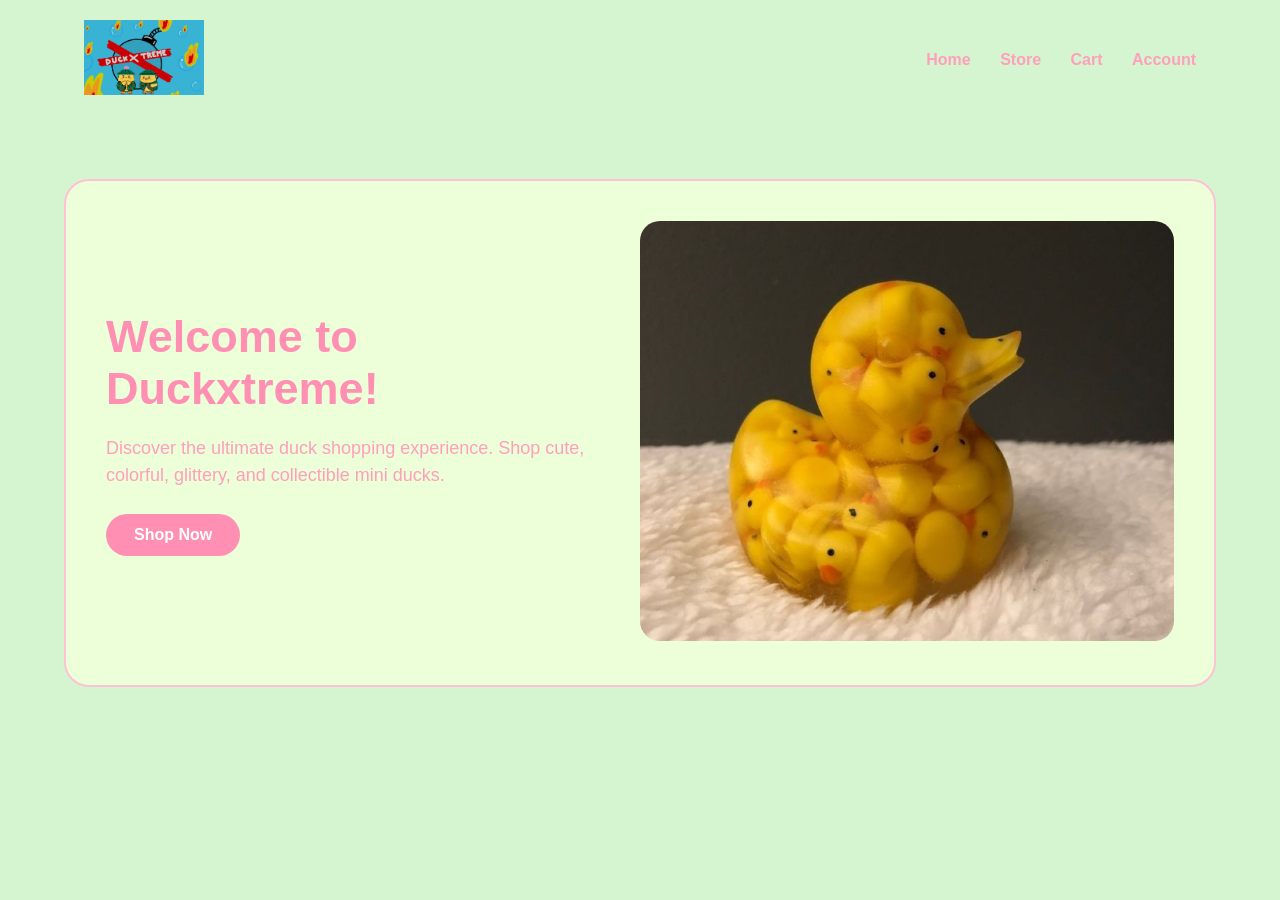
<file: index.html>
<!DOCTYPE html>
<html lang="en">
<head>
    <meta charset="UTF-8">
    <meta name="viewport" content="width=device-width, initial-scale=1.0">
    <title>Duckxtreme</title>
    <link rel="stylesheet" href="styles.css">
</head>

<body>

    <div class="container">

        <div class="navbar">
            <div class="logo">
                <img src="picture/Logo.png" alt="DuckXtreme Logo">
            </div>

            <nav>
                <ul>
                    <li><a href="index.html">Home</a></li>
                    <li><a href="shop.html">Store</a></li>
                    <li><a href="cart.html">Cart</a></li>
                    <li><a href="account.html">Account</a></li>
                </ul>
            </nav>
        </div>

        <div class="row">
            <div class="col-2">
                <h1>Welcome to Duckxtreme!</h1>
                <p>Discover the ultimate duck shopping experience. Shop cute, colorful, glittery, and collectible mini ducks.</p>
                <a href="shop.html" class="btn">Shop Now</a>
            </div>

            <div class="col-2">
                <img src="picture/duckOfducks.jpeg" class="hero-img" alt="Duck of Ducks">
            </div>
        </div>

    </div>

</body>
</html>
</file>
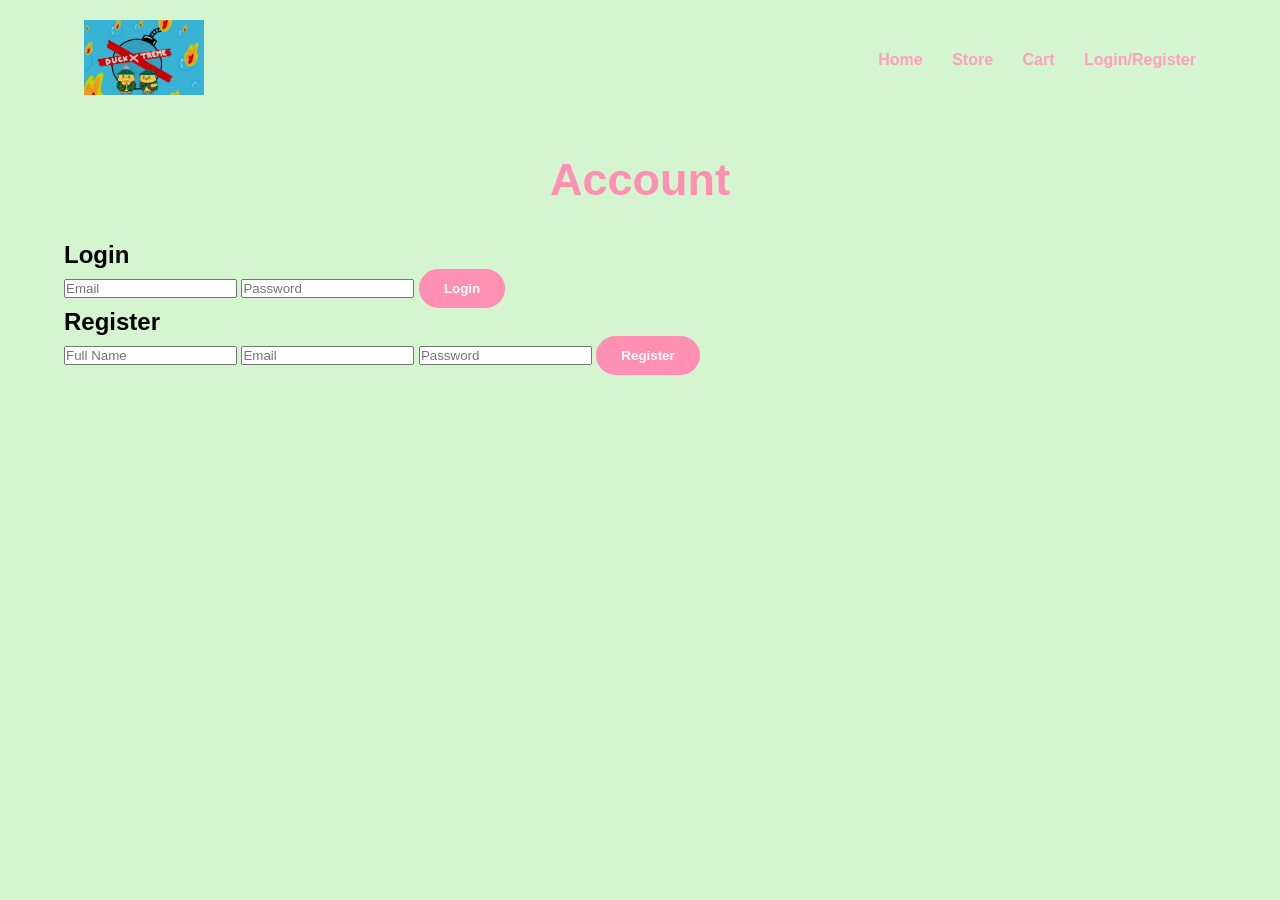
<file: account.html>
<!DOCTYPE html>
<html lang="en">
<head>
    <meta charset="UTF-8">
    <meta name="viewport" content="width=device-width, initial-scale=1.0">
    <title>Duckxtreme Account</title>
    <link rel="stylesheet" href="styles.css">
</head>
<body>

<div class="container">

    <div class="navbar">
        <div class="logo">
            <img src="picture/nLogo.png" alt="DuckXtreme Logo">
        </div>

        <nav>
            <ul>
                <li><a href="index.php">Home</a></li>
                <li><a href="shop.html">Store</a></li>
                <li><a href="cart.php">Cart</a></li>
                <li><a href="account.html">Login/Register</a></li>
                
            </ul>
        </nav>
    </div>

    <h1 class="page-title">Account</h1>

    <div class="account-box">

        <div class="form-card">
            <h2>Login</h2>
            <form action="login.php" method="POST">
                <input type="email" name="email" placeholder="Email" required>
                <input type="password" name="password" placeholder="Password" required>
                <button type="submit">Login</button>
            </form>
        </div>

        <div class="form-card">
            <h2>Register</h2>
            <form action="register.php" method="POST">
                <input type="text" name="fullname" placeholder="Full Name" required>
                <input type="email" name="email" placeholder="Email" required>
                <input type="password" name="password" placeholder="Password" required>
                <button type="submit">Register</button>
            </form>
        </div>

    </div>

</div>

</body>
</html>
</file>
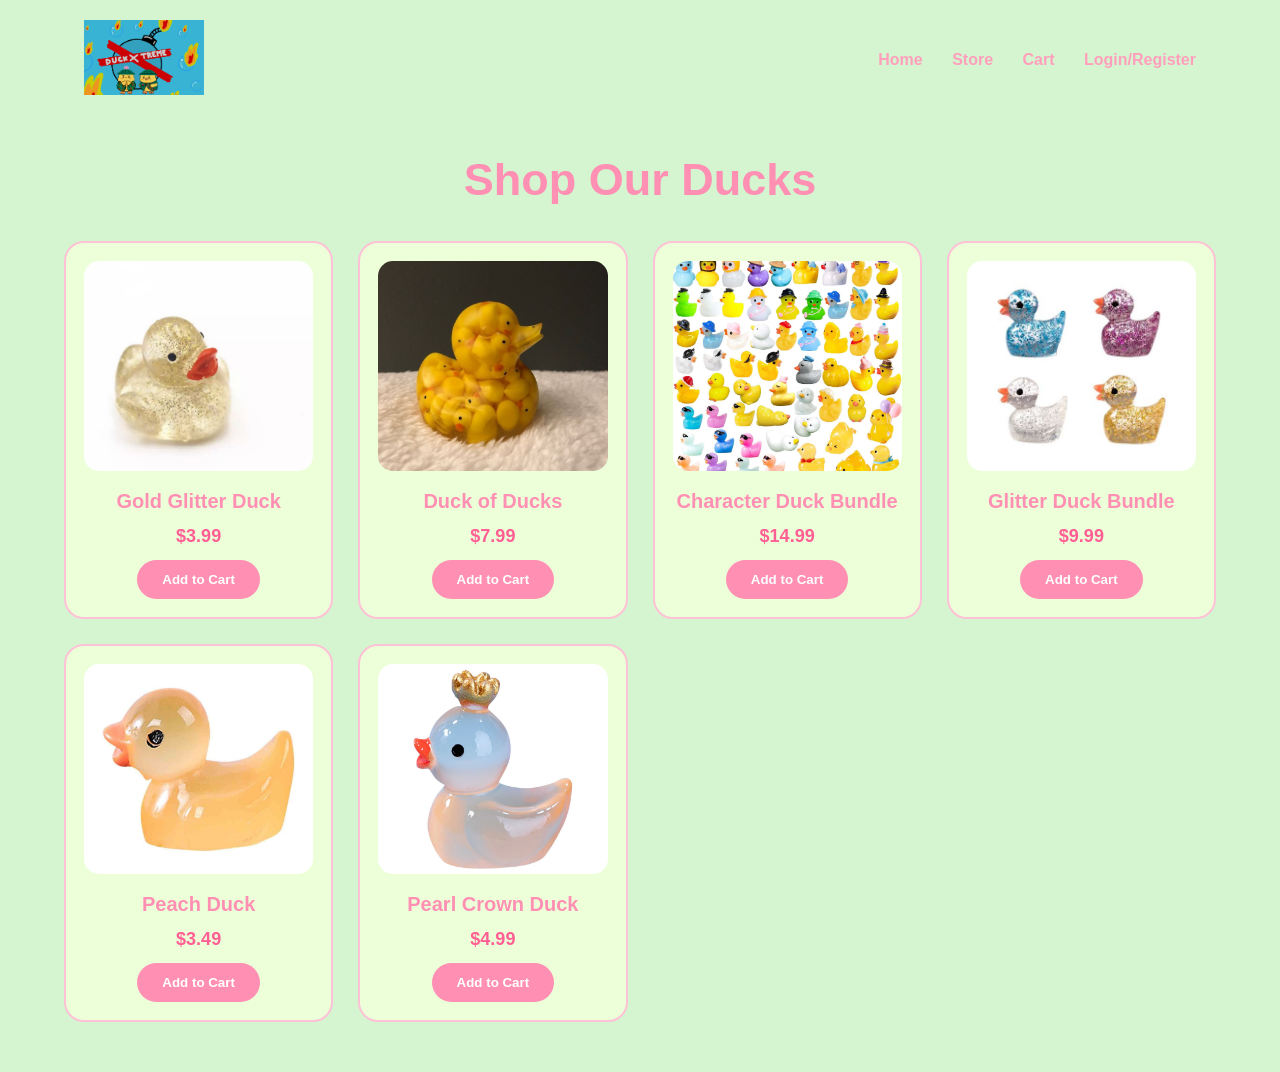
<file: shop.html>
<!DOCTYPE html>
<html lang="en">
<head>
    <meta charset="UTF-8">
    <meta name="viewport" content="width=device-width, initial-scale=1.0">
    <title>Duckxtreme Store</title>
    <link rel="stylesheet" href="styles.css">
</head>
<body>

<div class="container">

    <div class="navbar">
        <div class="logo">
            <img src="picture/nLogo.png" alt="DuckXtreme Logo">
        </div>

        <nav>
            <ul>
                <li><a href="index.php">Home</a></li>
                <li><a href="shop.html">Store</a></li>
                <li><a href="cart.php">Cart</a></li>
                <li><a href="account.html">Login/Register</a></li>
            </ul>
        </nav>
    </div>

    <h1 class="page-title">Shop Our Ducks</h1>

    <div class="products">

        <div class="product-card">
            <img src="picture/glitter.jpeg">
            <h3>Gold Glitter Duck</h3>
            <p>$3.99</p>
            <form action="add_cart.php" method="POST">
                <input type="hidden" name="product_id" value="1">
                <input type="hidden" name="price" value="3.99">
                <button type="submit">Add to Cart</button>
            </form>
        </div>

        <div class="product-card">
            <img src="picture/duckOfducks.jpeg">
            <h3>Duck of Ducks</h3>
            <p>$7.99</p>
            <form action="add_cart.php" method="POST">
                <input type="hidden" name="product_id" value="2">
                <input type="hidden" name="price" value="7.99">
                <button type="submit">Add to Cart</button>
            </form>
        </div>

        <div class="product-card">
            <img src="picture/many.jpeg">
            <h3>Character Duck Bundle</h3>
            <p>$14.99</p>
            <form action="add_cart.php" method="POST">
                <input type="hidden" name="product_id" value="3">
                <input type="hidden" name="price" value="14.99">
                <button type="submit">Add to Cart</button>
            </form>
        </div>

        <div class="product-card">
            <img src="picture/manyglit.jpeg">
            <h3>Glitter Duck Bundle</h3>
            <p>$9.99</p>
            <form action="add_cart.php" method="POST">
                <input type="hidden" name="product_id" value="4">
                <input type="hidden" name="price" value="9.99">
                <button type="submit">Add to Cart</button>
            </form>
        </div>

        <div class="product-card">
            <img src="picture/peach.jpeg">
            <h3>Peach Duck</h3>
            <p>$3.49</p>
            <form action="add_cart.php" method="POST">
                <input type="hidden" name="product_id" value="5">
                <input type="hidden" name="price" value="3.49">
                <button type="submit">Add to Cart</button>
            </form>
        </div>

        <div class="product-card">
            <img src="picture/pearl.jpeg">
            <h3>Pearl Crown Duck</h3>
            <p>$4.99</p>
            <form action="add_cart.php" method="POST">
                <input type="hidden" name="product_id" value="6">
                <input type="hidden" name="price" value="4.99">
                <button type="submit">Add to Cart</button>
            </form>
        </div>

    </div>

</div>

</body>
</html>
</file>
<file: styles.css>
*{
    margin: 0;
    padding: 0;
    box-sizing: border-box;
}

body{
    background-color: #d4f5d0;
    font-family: Arial, sans-serif;
}

.container{
    width: 90%;
    margin: auto;
}

.navbar{
    display: flex;
    justify-content: space-between;
    align-items: center;
    padding: 20px;
}

/* Logo */
.logo img{
    width: 120px;
}

/* Nav */
nav ul{
    list-style-type: none;
}

nav ul li{
    display: inline-block;
    margin-left: 25px;
}

a{
    text-decoration: none;
    color: #ff9fbc;
    font-weight: bold;
}

a:hover{
    color: #ff5f94;
}

/* Home Page */
.row{
    display: flex;
    align-items: center;
    justify-content: space-between;
    margin-top: 60px;
    background-color: #ecffd9;
    border: 2px solid #ffc1d6;
    border-radius: 25px;
    padding: 40px;
}

.col-2{
    flex-basis: 50%;
}

h1{
    color: #ff8fb3;
    font-size: 45px;
    margin-bottom: 20px;
}

p{
    color: #ff9fbc;
    font-size: 18px;
    line-height: 1.5;
}

.btn{
    display: inline-block;
    background-color: #ff8fb3;
    color: white;
    padding: 12px 28px;
    border-radius: 25px;
    margin-top: 25px;
}

.btn:hover{
    background-color: #ff5f94;
    color: white;
}

.hero-img{
    width: 100%;
    max-height: 420px;
    object-fit: cover;
    border-radius: 20px;
}

/* Shop Page */
.page-title{
    text-align: center;
    margin: 35px 0;
}

.products{
    display: grid;
    grid-template-columns: repeat(4, 1fr);
    gap: 25px;
    margin-bottom: 50px;
}

.product-card{
    background-color: #ecffd9;
    border: 2px solid #ffc1d6;
    border-radius: 20px;
    padding: 18px;
    text-align: center;
}

.product-card img{
    width: 100%;
    height: 210px;
    object-fit: cover;
    border-radius: 15px;
    background-color: white;
}

.product-card h3{
    color: #ff8fb3;
    margin-top: 15px;
    font-size: 20px;
}

.product-card p{
    color: #ff5f94;
    font-weight: bold;
    margin: 10px 0;
}

button{
    background-color: #ff8fb3;
    color: white;
    border: none;
    padding: 12px 25px;
    border-radius: 20px;
    font-weight: bold;
    cursor: pointer;
}

button:hover{
    background-color: #ff5f94;
}

/* Mobile */
@media(max-width: 900px){
    .row{
        flex-direction: column;
        text-align: center;
    }

    .products{
        grid-template-columns: repeat(2, 1fr);
    }
}

@media(max-width: 600px){
    .products{
        grid-template-columns: 1fr;
    }

    nav ul li{
        display: block;
        margin: 10px 0;
        text-align: right;
    }.cart-item{
    background-color: #ecffd9;
    border: 2px solid #ffc1d6;
    border-radius: 20px;
    padding: 20px;
    margin-bottom: 15px;
}

.cart-item h3{
    color: #ff8fb3;
}

.cart-total{
    color: #ff5f94;
    text-align: center;
    margin: 25px;
}

.checkout-btn{
    display: block;
    margin: auto;
}
}
.cart-item{
    background-color: #ecffd9;
    border: 2px solid #ffc1d6;
    border-radius: 20px;
    padding: 20px;
    margin-bottom: 15px;
}

.cart-total{
    color: #ff5f94;
    text-align: center;
    margin: 25px;
}

.checkout-btn{
    display: block;
    margin: auto;
}
</file>
